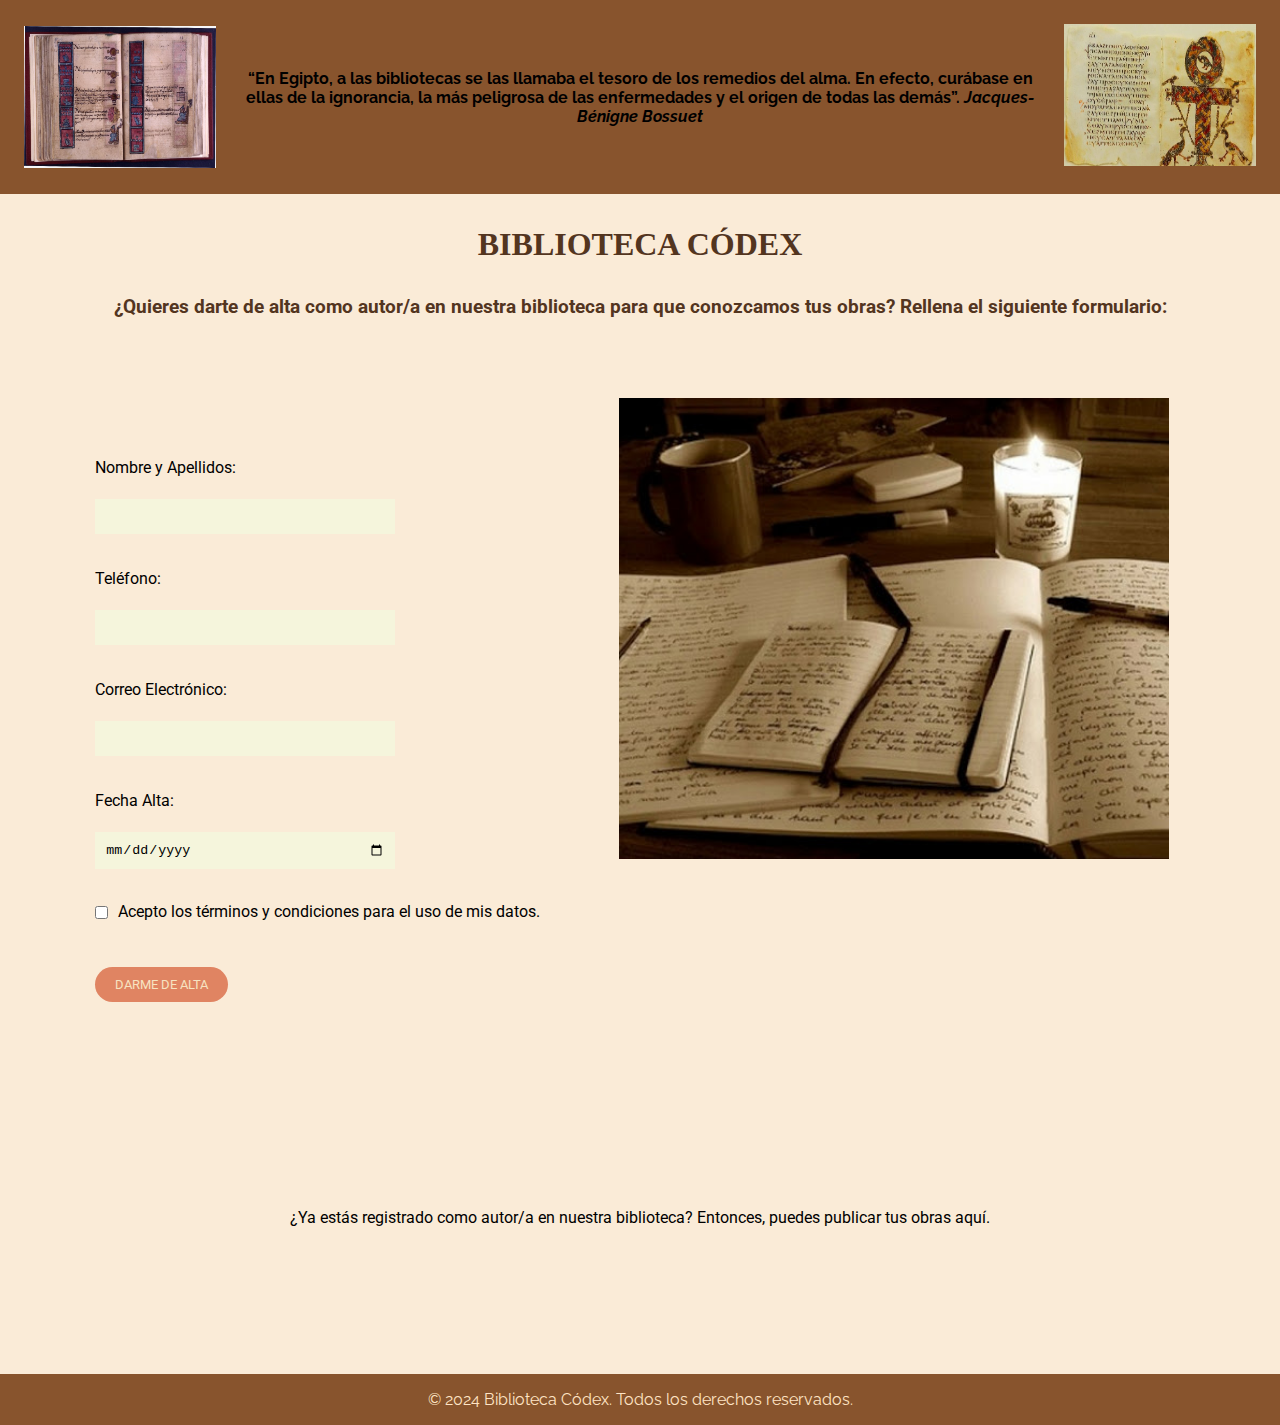
<file: target/classes/static/html/autor.html>
<!DOCTYPE html>
<!--
Click nbfs://nbhost/SystemFileSystem/Templates/Licenses/license-default.txt to change this license
Click nbfs://nbhost/SystemFileSystem/Templates/Other/html.html to edit this template
-->
<html>
<!-- Autora página web: Núria Marzo Marquès -->
<head>
    <meta charset="UTF-8">
    <meta name="viewport" content="width=device-width, initial-scale=1.0">
    <title>Biblioteca Códex</title>
    <link rel="stylesheet" href="../css/autor.css">
    <link href="https://fonts.googleapis.com/css2?family=Raleway:ital,wght@0,100..900;1,100..900&display=swap"
        rel="stylesheet">
    <link rel="preconnect" href="https://fonts.googleapis.com">
<link rel="preconnect" href="https://fonts.gstatic.com" crossorigin>
<link href="https://fonts.googleapis.com/css2?family=Roboto:ital,wght@0,100;0,300;0,400;0,500;0,700;0,900;1,100;1,300;1,400;1,500;1,700;1,900&display=swap" rel="stylesheet">

</head>


<body>
    <!--ENCABEZADO-->
    <header>

        <div class="encabezado">
            <img class="imghome" src="../img/codex.jpg" alt="foto códex">
            <h3 class="quote">
                <a href="../index.html">“En Egipto, a las bibliotecas se las llamaba el tesoro de los remedios del alma. En
                efecto, curábase
                en ellas de la ignorancia, la más peligrosa de las enfermedades y el origen de todas las demás”.
                <i>Jacques-Bénigne Bossuet</i></a>
            </h3>
            <a href="../index.html"><img class="imghome" src="../img/codex2.jpg" alt="foto códex 2"></a>


        </div>
    </header>


    <!--MAIN-->

    <h1 class="titulo"><strong>BIBLIOTECA CÓDEX</strong> </h1>
    <h2 class="usuarioAlta">¿Quieres darte de alta como autor/a en nuestra biblioteca para que conozcamos tus obras? Rellena el siguiente formulario:</h2>
    <main>
        <div class="cuerpoAutor">
            <div id="formularioAltaAutor">
                <form onsubmit="darAltaAutor(event)">
                    <div class="form-group">
                        <label for="nombre_autor">Nombre y Apellidos:</label>
                        <input type="text" id="nombre_autor" name="nombre_autor" required>
                    </div>
                    <div class="form-group">
                        <label for="telefono_autor">Teléfono:</label>
                        <input type="text" id="telefono_autor" name="telefono_autor" required>
                    </div>
                    <div class="form-group">
                        <label for="correo_autor">Correo Electrónico:</label>
                        <input type="text" id="correo_autor" name="correo_autor" required>
                    </div>
                    <div class="form-group">
                        <label for="fecha_alta_autor">Fecha Alta:</label>
                        <input type="date" id="fecha_alta_autor" name="fecha_alta_autor" required>
                    </div>
                    <div class="checkbox-container">
                        <input type="checkbox" id="acceptTerms" name="acceptTerms">
                        <label for="acceptTerms">Acepto los términos y condiciones para el uso de mis datos.</label>
                    </div>
                    <button type="submit">DARME DE ALTA</button>
                </form>
            </div>
            <img class="escritor" src="../img/escritor.jpg" alt="Escritor">
        </div>
        <div>
            <p class="usuarioRegistrado">
            
            <a href="../html/libros.html" > ¿Ya estás registrado como autor/a en nuestra biblioteca? Entonces, puedes publicar tus obras aquí.</a>
            </p>
            
        </div>
        <br>
    </main>
    <!--FOOTER-->
    <footer>
        <p>&copy; 2024 Biblioteca Códex. Todos los derechos reservados.</p>



    </footer>

    <script src="../js/script.js"></script>
</body>

</html>
</file>
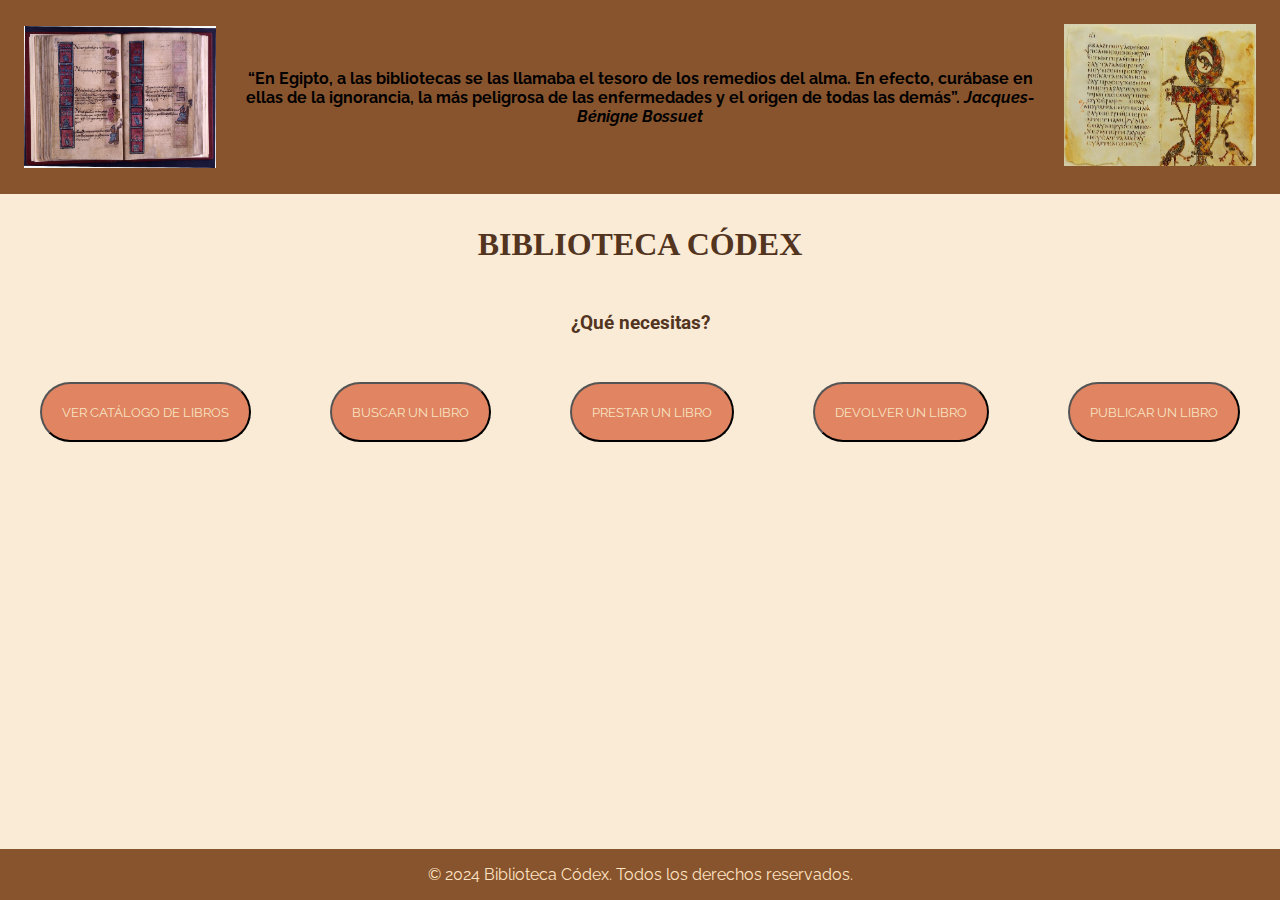
<file: target/classes/static/html/libros.html>
<!DOCTYPE html>
<html>
<!-- Autora página web: Núria Marzo Marquès -->

<head>
    <meta charset="UTF-8">
    <meta name="viewport" content="width=device-width, initial-scale=1.0">
    <title>Biblioteca Códex</title>
    <link rel="stylesheet" href="../css/libros.css">
    <link href="https://fonts.googleapis.com/css2?family=Raleway:ital,wght@0,100..900;1,100..900&display=swap"
        rel="stylesheet">
    <link rel="preconnect" href="https://fonts.googleapis.com">
    <link rel="preconnect" href="https://fonts.gstatic.com" crossorigin>
    <link
        href="https://fonts.googleapis.com/css2?family=Roboto:ital,wght@0,100;0,300;0,400;0,500;0,700;0,900;1,100;1,300;1,400;1,500;1,700;1,900&display=swap"
        rel="stylesheet">
</head>

<body>
    <header>
        <div class="encabezado">
            <img class="imghome" src="../img/codex.jpg" alt="foto códex">
            <h3 class="quote">
                <a href="../index.html">“En Egipto, a las bibliotecas se las llamaba el tesoro de los remedios del alma.
                    En
                    efecto, curábase
                    en ellas de la ignorancia, la más peligrosa de las enfermedades y el origen de todas las demás”.
                    <i>Jacques-Bénigne Bossuet</i></a>
            </h3>
            <a href="../index.html"><img class="imghome" src="../img/codex2.jpg" alt="foto códex 2"></a>
        </div>
    </header>

    <h1 class="titulo"><strong>BIBLIOTECA CÓDEX</strong></h1>
    <h2 class="actividadlibro">¿Qué necesitas?</h2>
    <main>
        <div class="libros" id="libros">
            <button onclick="catalogoShow()">
                <p>VER CATÁLOGO DE LIBROS</p>
            </button>
            <button onclick="mostrarBuscadorLibro()">
                <p>BUSCAR UN LIBRO</p>
            </button>
            <button onclick="mostrarFormularioPrestar()">
                <p>PRESTAR UN LIBRO</p>
            </button>
            <button onclick="mostrarFormularioDevolver()">
                <p>DEVOLVER UN LIBRO</p>
            </button>
            <button onclick="mostrarPublicarLibro()">
                <p>PUBLICAR UN LIBRO</p>
            </button>

        </div>
        <br>
        <div class="buscador" id="buscador" style="display:none;">
            <h3>Buscador de libros:</h3>
            <input type="text" id="searchInput" placeholder="Ingresa el título del libro">
            <button class="botonBuscador" onclick="buscarLibro()">BUSCAR LIBRO</button>
            <div id="searchResults"></div>
        </div>
        <div class="libroshow" id="libroshow">
            <div id="catalogoLibros">
                <!-- Aquí se insertarán los detalles de los libros con el get desde la base de datos-->
            </div>
            <button id="cerrarCatalogo">CERRAR CATÁLOGO</button>
        </div>
        <br>
        <div class="formularios">
            <div id="formularioPrestar" style="display:none;">
                <form onsubmit="prestarLibro(event)">
                    <div class="form-group">
                        <label for="nombre_usuario_prestar">Nombre y Apellidos:</label>
                        <input type="text" id="nombre_usuario_prestar" name="nombre_usuario_prestar" required><br>
                    </div>
                    <div class="form-group">
                        <label for="titulo_prestar">Título del Libro:</label>
                        <input type="text" id="titulo_prestar" name="titulo_prestar" required><br>
                    </div>
                    <div class="form-group">
                        <label for="telefono_prestar">Teléfono:</label>
                        <input type="text" id="telefono_prestar" name="telefono_prestar" required><br>
                    </div>
                    <div class="form-group">
                        <label for="fecha_prestamo">Fecha de Préstamo:</label>
                        <input type="date" id="fecha_prestamo" name="fecha_prestamo" required><br>
                    </div>
                    <button class="botonactividad" type="submit">PRESTAR LIBRO</button>
                </form>
            </div>
            <br>
            <div id="formularioDevolver" style="display:none;">
                <form onsubmit="devolverLibro(event)">
                    <div class="form-group">
                        <label for="nombre_usuario_devolver">Nombre y Apellidos:</label>
                        <input type="text" id="nombre_usuario_devolver" name="nombre_usuario_devolver" required><br>
                    </div>
                    <div class="form-group">
                        <label for="titulo_devolver">Título del Libro:</label>
                        <input type="text" id="titulo_devolver" name="titulo_devolver" required><br>
                    </div>
                    <div class="form-group">
                        <label for="telefono_devolver">Teléfono:</label>
                        <input type="text" id="telefono_devolver" name="telefono_devolver" required><br>
                    </div>
                    <div class="form-group">
                        <label for="fecha_devolucion">Fecha Devolución:</label>
                        <input type="date" id="fecha_devolucion" name="fecha_devolucion" required><br>
                    </div>
                    <button class="botonactividad" type="submit">DEVOLVER LIBRO</button>
                </form>
            </div>
            <div id="formularioPublicarLibro" style="display:none;">
                <form onsubmit="publicarLibro(event)">
                    <div class="form-group">
                        <label for="titulo">Título del libro:</label>
                        <input type="text" id="titulo" name="titulo" required><br>
                    </div>
                    <div class="form-group">
                        <label for="autor">Autor del libro:</label>
                        <input type="text" id="autor" name="autor" required><br>
                    </div>
                    <div class="form-group">
                        <label for="fecha_publicacion">Fecha Publicación:</label>
                        <input type="date" id="fecha_publicacion" name="fecha_publicacion" required><br>
                    </div>
                    <div class="form-group">
                        <label for="genero">Género Literario:</label>
                        <input type="text" id="genero" name="genero" required><br>
                    </div>
                    <button class="botonactividad" type="submit">PUBLICAR LIBRO</button>
                </form>
            </div>
        </div>
        <br>

    </main>
    <footer>
        <p>&copy; 2024 Biblioteca Códex. Todos los derechos reservados.</p>
    </footer>
    <script src="../js/script.js"></script>
</body>

</html>
</file>
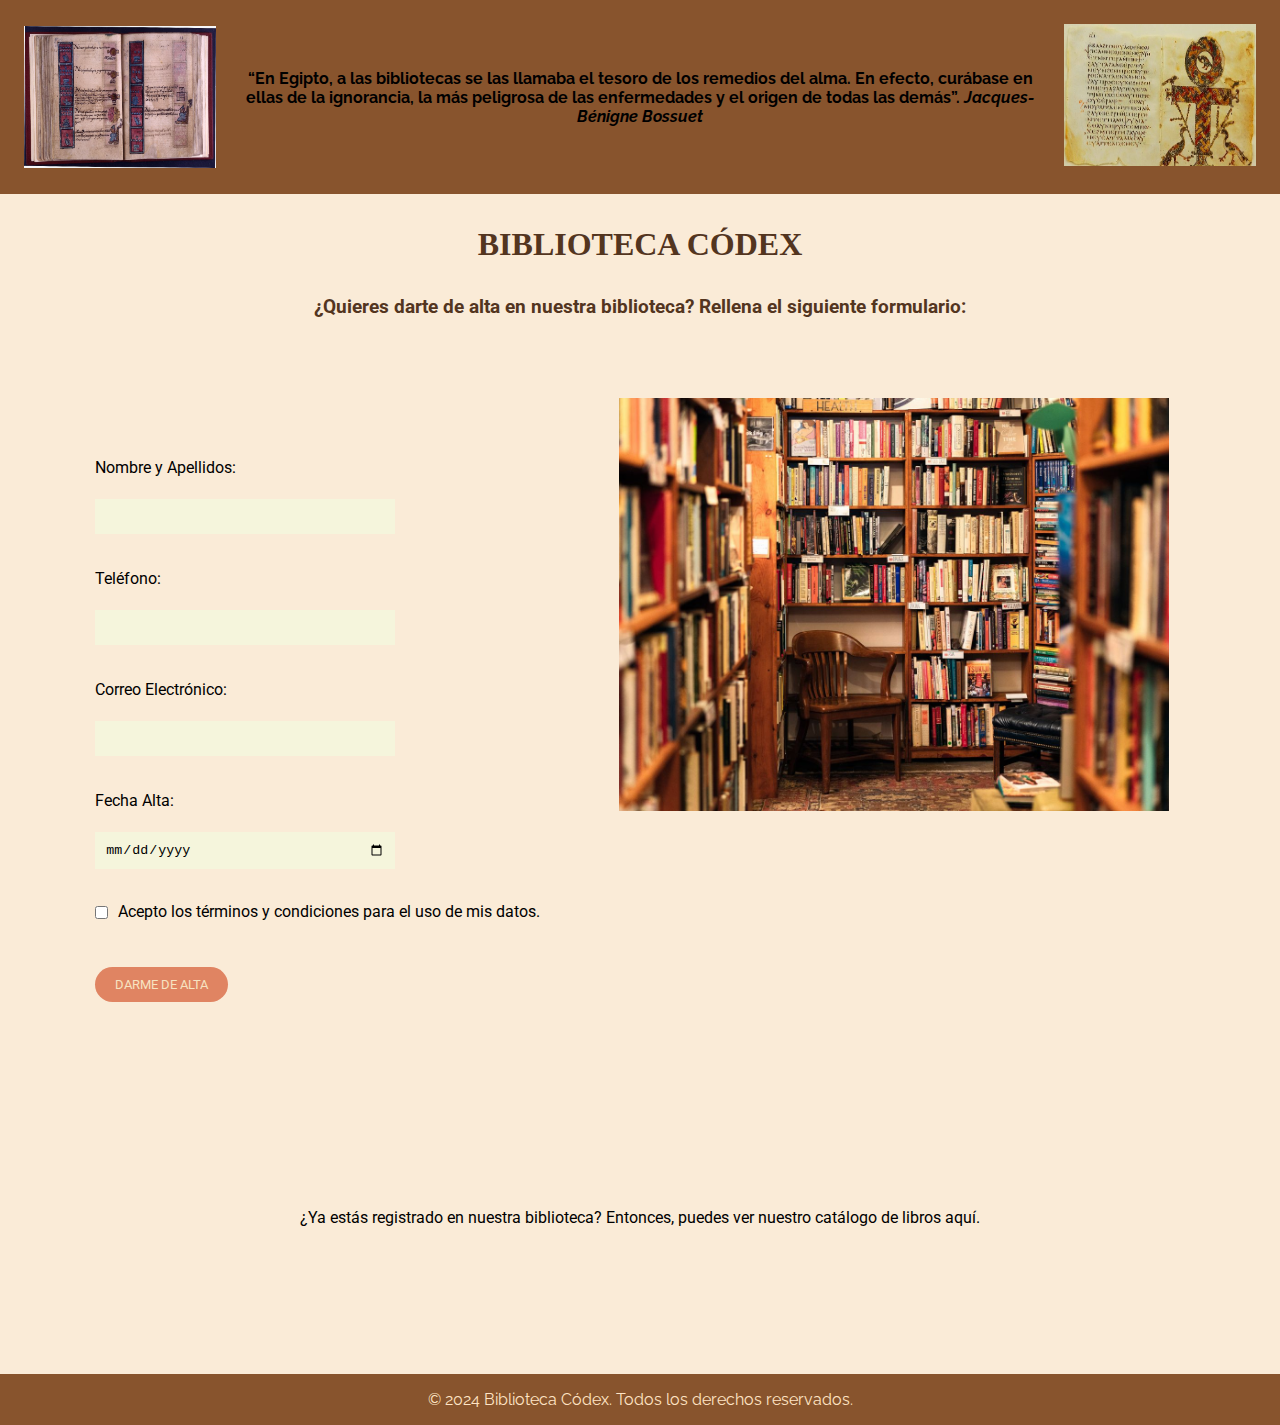
<file: target/classes/static/html/usuario.html>
<!DOCTYPE html>
<!--
Click nbfs://nbhost/SystemFileSystem/Templates/Licenses/license-default.txt to change this license
Click nbfs://nbhost/SystemFileSystem/Templates/Other/html.html to edit this template
-->
<html>
<!-- Autora página web: Núria Marzo Marquès -->
<head>
    <meta charset="UTF-8">
    <meta name="viewport" content="width=device-width, initial-scale=1.0">
    <title>Biblioteca Códex</title>
    <link rel="stylesheet" href="../css/usuario.css">
    <link href="https://fonts.googleapis.com/css2?family=Raleway:ital,wght@0,100..900;1,100..900&display=swap"
        rel="stylesheet">
    <link rel="preconnect" href="https://fonts.googleapis.com">
<link rel="preconnect" href="https://fonts.gstatic.com" crossorigin>
<link href="https://fonts.googleapis.com/css2?family=Roboto:ital,wght@0,100;0,300;0,400;0,500;0,700;0,900;1,100;1,300;1,400;1,500;1,700;1,900&display=swap" rel="stylesheet">

</head>


<body>
    <!--ENCABEZADO-->
    <header>

        <div class="encabezado">
           <img class="imghome" src="../img/codex.jpg" alt="foto códex">
            <h3 class="quote">
                <a href="../index.html">“En Egipto, a las bibliotecas se las llamaba el tesoro de los remedios del alma. En
                efecto, curábase
                en ellas de la ignorancia, la más peligrosa de las enfermedades y el origen de todas las demás”.
                <i>Jacques-Bénigne Bossuet</i></a>
            </h3>
            <a href="../index.html"><img class="imghome" src="../img/codex2.jpg" alt="foto códex 2"></a>


        </div>
    </header>


    <!--MAIN-->

    <h1 class="titulo"><strong>BIBLIOTECA CÓDEX</strong> </h1>
    <h2 class="usuarioAlta">¿Quieres darte de alta en nuestra biblioteca? Rellena el siguiente formulario:</h2>
    <main>
        <div class="cuerpo">
            <div id="formularioAlta">
                <form onsubmit="darAlta(event)">
                    <div class="form-group">
                        <label for="nombre_usuario">Nombre y Apellidos:</label>
                        <input type="text" id="nombre_usuario" name="nombre_usuario" required>
                    </div>
                    <div class="form-group">
                        <label for="telefono">Teléfono:</label>
                        <input type="text" id="telefono" name="telefono" required>
                    </div>
                    <div class="form-group">
                        <label for="correo">Correo Electrónico:</label>
                        <input type="text" id="correo" name="correo" required>
                    </div>
                    <div class="form-group">
                        <label for="fecha_alta">Fecha Alta:</label>
                        <input type="date" id="fecha_alta" name="fecha_alta" required>
                    </div>
                    <div class="checkbox-container">
                        <input type="checkbox" id="acceptTerms" name="acceptTerms">
                        <label for="acceptTerms">Acepto los términos y condiciones para el uso de mis datos.</label>
                    </div>
                    <button type="submit">DARME DE ALTA</button>
                </form>
            </div>
            <img class="estanteria" src="../img/estanteria.jpg" alt="Estantería">
        </div>
        <div>
            <p class="usuarioRegistrado">
            
            <a href="../html/libros.html" > ¿Ya estás registrado en nuestra biblioteca? Entonces, puedes ver nuestro catálogo de libros aquí.</a>
            </p>
        </div>
        <br>
    </main>
    <!--FOOTER-->
    <footer>
        <p>&copy; 2024 Biblioteca Códex. Todos los derechos reservados.</p>



    </footer>

    <script src="../js/script.js"></script>
</body>

</html>
</file>
<file: target/classes/static/css/autor.css>
/*Autora página web: Núria Marzo Marquès*/

* {
    padding: 0;
    margin: 0;
    box-sizing: border-box;

}


body {
    background-color: antiquewhite;
    font-family: 'Raleway', sans-serif;


}

a {
    color: black;
    text-decoration: none;

}


a:visited {
    color: black;
    text-decoration: none;

}

a:hover {
    text-decoration: none;
    color: black;

}


/*ENCABEZADO*/

.encabezado {
    padding: 1rem;
    display: flex;
    justify-content: space-around;
    align-items: center;
    background-color: rgb(136, 84, 45);
}

.imghome {
    padding: 0.25rem;
    margin: 0.25rem;
    width: 200px;
    height: 150px;
}

.quote {
    margin: 1rem;
    color: moccasin;
    font-size: medium;
    text-align: center;

}


/*MAIN*/





.titulo {
    font-size: 2em;
    font-family: rol;
    display: flex;
    justify-content: center;
    margin: 2rem 0;
    color: rgb(83, 53, 31);

}

.roboto-regular {
    font-family: "Roboto", sans-serif;
    font-weight: 400;
    font-style: normal;
}


.usuarioAlta {
    font-size: 1.2em;
    font-family: "Roboto";
    display: flex;
    text-align: center;
    justify-content: center;
    margin: 2rem 0;
    color: rgb(83, 53, 31);

}



button {
    padding: 10px 20px;
    margin-top: 1rem;
    margin-bottom: 3rem;
    border-radius: 30px;
    background-color: rgb(224, 132, 98);
    color: rgb(247, 227, 193);
    border: none;
    cursor: pointer;
    font-family: 'Roboto', sans-serif;
}

.cuerpoAutor {
    padding: 2rem;
    margin: 2rem;
    display: flex;
    flex-wrap: wrap;
    text-align: justify;
    justify-content: space-around;
    align-items: flex-start;

}


.escritor {
    margin: 1rem;
    width: 100%;
    max-width: 550px;
    height: auto;
}

#formularioAltaAutor {
    margin: 2rem 0;
    display: flex;
    flex-direction: column;
    line-height: 3em;
    font-family: "Roboto";

}




form {

    margin: 30px 0;

}


input {
    padding: 10px;
    border: none;
    background: beige;

}

.form-group {
    margin-bottom: 15px;
}

.form-group label {
    display: inline-block;
    width: 150px;
    text-align: left;
    margin-right: 10px;
}

.form-group input {
    width: 100%;
    max-width: 300px;
}

.usuarioRegistrado {
    margin-top: 1.5rem;
    margin-bottom: 6rem;
    padding: 2rem;
    display: flex;
    justify-content: center;
    font-family: "Roboto";
    text-align: center;

}

.checkbox-container {
    display: flex;
    align-items: center;
    margin-bottom: 15px;
}

.checkbox-container input[type="checkbox"] {
    margin-right: 10px;
}

/*FOOTER*/


footer {
    padding: 1rem;
    background-color: rgb(136, 84, 45);
    color: bisque;
    display: flex;
    justify-content: center;
    align-items: center;
    text-align: center;
    width: 100%;
    bottom: 0;
}

/* MEDIA QUERIES */
@media (max-width: 768px) {
    .imghome {
        display: none;
    }

    .quote {
        font-size: small;
    }

    .titulo {
        font-size: 1.5em;
    }

    .usuarioAlta {
        font-size: 1em;
    }

    .cuerpoAutor {
        flex-direction: column;
        align-items: center;
    }

    .form-group label {
        width: 100%;
        text-align: left;
        margin: 0 0 5px;
    }

    .form-group input {
        width: 100%;
    }

    .checkbox-container {
        display: flex;
        text-align: left;
    }


    button {
        margin-left: 0;
    }
}

@media (max-width: 480px) {
    .imghome {
        display: none;
    }

    .quote {
        font-size: x-small;
    }

    .titulo {
        font-size: 1.2em;
    }

    .usuarioAlta {
        font-size: 0.8em;
    }

    .checkbox-container {
        display: flex;
        text-align: left;
    }

    button {
        padding: 10px;
    }

    footer {
        font-size: small;
    }
}
</file>
<file: target/classes/static/css/libros.css>
/*Autora página web: Núria Marzo Marquès*/

* {
    padding: 0;
    margin: 0;
    box-sizing: border-box;

}


body {
    background-color: antiquewhite;
    font-family: 'Raleway', sans-serif;


}

a {
    color: black;
    text-decoration: none;
}


a:visited {
    color: black;
    text-decoration: none;
}

a:hover {
    text-decoration: none;
    color: black;

}


/*ENCABEZADO*/

.encabezado {
    padding: 1rem;
    display: flex;
    justify-content: space-around;
    align-items: center;
    background-color: rgb(136, 84, 45);
}

.imghome {
    padding: 0.25rem;
    margin: 0.25rem;
    width: 200px;
    height: 150px;
}

.quote {
    margin: 1rem;
    color: moccasin;
    font-size: medium;
    text-align: center;

}


/*MAIN*/

.roboto-light {
    font-family: "Roboto", sans-serif;
    font-weight: 300;
    font-style: normal;
}

.titulo {
    font-size: 2em;
    font-family: rol;
    display: flex;
    justify-content: center;
    margin: 2rem 0;
    color: rgb(83, 53, 31);

}

.actividadlibro {
    font-size: 1.2em;
    font-family: "Roboto";
    display: flex;
    text-align: center;
    justify-content: center;
    margin: 3rem 0;
    color: rgb(83, 53, 31);

}

.libros {
    margin-top: 3rem;
    display: flex;
    justify-content: space-around;
    align-items: center;
    text-align: center;
}

/*Todos los botones en general*/
button {
    padding: 20px;
    margin-bottom: 3rem;
    border-radius: 30px;
    background-color: rgb(224, 132, 98);
    color: rgb(247, 227, 193);
    font-family: 'Raleway', sans-serif;

}

.formularios {
    display: flex;
    flex-direction: column;
    justify-content: center;
    align-items: center;
}

.botonactividad {
    padding: 20px;
    margin-bottom: 3rem;
    margin-left: 12rem;
    border-radius: 30px;
    background-color: rgb(224, 132, 98);
    color: rgb(247, 227, 193);
    font-family: 'Raleway', sans-serif;
    border: none;
    cursor: pointer;

}



.libroshow {

    display: none;
    margin: 1rem;
    padding: 1rem;
    margin-left: 4rem;
    margin-bottom: 4rem;
    flex-direction: column;
    line-height: 2em;
    font-family: "Roboto";
}




#formularioPrestar {
    display: none;
    margin-top: 1rem;
    margin-bottom: 2rem;
    margin-left: 4rem;
    padding: 1rem;
    display: flex;
    justify-content: center;
    flex-direction: column;
    line-height: 3em;
    font-family: "Roboto";

}


#formularioDevolver {
    display: none;
    margin-top: 1rem;
    margin-bottom: 2rem;
    margin-left: 4rem;
    padding: 1rem;
    display: flex;
    justify-content: center;
    flex-direction: column;
    line-height: 3em;
    font-family: "Roboto";

}

#formularioPublicarLibro {
    display: none;
    margin-top: 1rem;
    margin-bottom: 2rem;
    margin-left: 4rem;
    padding: 1rem;
    display: flex;
    justify-content: center;
    flex-direction: column;
    line-height: 3em;
    font-family: "Roboto";

}

form {

    margin: 30px 0;

}


input {
    border: none;
    background: beige;
    padding: 10px;
    margin: 5px 0;

}

.form-group {
    margin-bottom: 15px;
}

.form-group label {
    display: inline-block;
    width: 150px;
    text-align: left;
    margin-right: 10px;
}

.form-group input {
    width: 300px;
}

#buscador.buscador {
    display: flex;
    justify-content: center;
    flex-direction: column;
    align-items: center;
    margin: 10px;
    
    
}

.buscador input[type="text"] {
     display: flex;
    justify-content: center;
    flex-direction: column;
    align-items: center;
    width: 300px;
    padding: 15px;
    margin:2em;
}



#searchResults {
    margin-top: 6px;
     display: flex;
    justify-content: center;
    flex-direction: column;
    align-items: center;
}

.botonBuscador{
    background-color: rgb(224, 132, 98);
    color: rgb(247, 227, 193);
    font-family: 'Raleway', sans-serif;
    border: none;
    cursor: pointer;

}

/*FOOTER*/


footer {
    padding: 1rem;
    font-family: 'Raleway', sans-serif;
    background-color: rgb(136, 84, 45);
    color: bisque;
    display: flex;
    justify-content: space-around;
    align-items: center;
    text-align: center;
    position: fixed;
    width: 100%;
    bottom: 0;
}

/* MEDIA QUERIES */
@media (max-width: 768px) {

    #formularioPrestar,
    #formularioPublicarLibro,
    #formularioDevolver {

        margin-left: 0;
    }

    .imghome {
        display: none;
    }

    .quote {
        font-size: small;
    }

    .titulo {
        font-size: 1.5em;
    }

    .actividadlibro {
        font-size: 1.2em;
    }

    .libros {
        display: flex;
        flex-direction: column;
        justify-content: center;
        align-items: center;
        text-align: center;
    }

    .form-group label {
        width: 100%;
        text-align: left;
        margin: 0 0 5px;
    }

    .form-group input {
        width: 100%;
    }

    button {
        margin-left: 0;
    }



    .botonactividad {
        display: flex;
        flex-direction: column;
        justify-content: center;
        align-items: center;
        text-align: center;
        margin-left: 0;
    }

    footer {
        font-size: small;
    }
}

@media (max-width: 480px) {
    .imghome {
        display: none;
    }

    .quote {
        font-size: x-small;
    }

    .titulo {
        font-size: 1.2em;
    }

    button {
        padding: 10px;
    }

    .libros {
        display: flex;
        flex-direction: column;
        justify-content: center;
        align-items: center;
        text-align: center;
    }

    #formularioPrestar,
    #formularioPublicarLibro,
    #formularioDevolver {

        margin-left: 0;
    }


    .botonactividad {
        display: flex;
        flex-direction: column;
        justify-content: center;
        align-items: center;
        text-align: center;
        margin-left: 0;

    }

    footer {
        font-size: small;
    }
}
</file>
<file: target/classes/static/css/usuario.css>
/*Autora página web: Núria Marzo Marquès*/

* {
    padding: 0;
    margin: 0;
    box-sizing: border-box;
}

body {
    background-color: antiquewhite;
    font-family: 'Raleway', sans-serif;
}

a {
    color: black;
    text-decoration: none;
}

a:visited {
    color: black;
    text-decoration: none;
}

a:hover {
    text-decoration: none;
    color: black;
}

/*ENCABEZADO*/
.encabezado {
    padding: 1rem;
    display: flex;
    justify-content: space-around;
    align-items: center;
    background-color: rgb(136, 84, 45);

}

.imghome {
    padding: 0.25rem;
    margin: 0.25rem;
    width: 200px;
    height: 150px;
}

.quote {
    margin: 1rem;
    color: moccasin;
    font-size: medium;
    text-align: center;
}

/*MAIN*/
.titulo {
    font-size: 2em;
    font-family: rol;
    display: flex;
    justify-content: center;
    margin: 2rem 0;
    color: rgb(83, 53, 31);
}

.roboto-regular {
    font-family: "Roboto", sans-serif;
    font-weight: 400;
    font-style: normal;
}

.usuarioAlta {
    font-size: 1.2em;
    font-family: "Roboto";
    display: flex;
    text-align: center;
    justify-content: center;
    margin: 2rem 0;
    color: rgb(83, 53, 31);
}

button {
    padding: 10px 20px;
    margin-top: 1rem;
    margin-bottom: 3rem;
    border-radius: 30px;
    background-color: rgb(224, 132, 98);
    color: rgb(247, 227, 193);
    border: none;
    cursor: pointer;
    font-family: 'Roboto', sans-serif;
}

.cuerpo {
    padding: 2rem;
    margin: 2rem;
    display: flex;
    flex-wrap: wrap;
    text-align: justify;
    justify-content: space-around;
    align-items: flex-start;
}

.estanteria {
    margin: 1rem;
    width: 100%;
    max-width: 550px;
    height: auto;
}

#formularioAlta {
    margin: 2rem 0;
    display: flex;
    flex-direction: column;
    line-height: 3em;
    font-family: "Roboto";
}

form {
    margin: 30px 0;
}

input {
    padding: 10px;
    border: none;
    background: beige;
}

.form-group {
    margin-bottom: 15px;
}

.form-group label {
    display: inline-block;
    width: 150px;
    text-align: left;
    margin-right: 10px;
}

.form-group input {
    width: 100%;
    max-width: 300px;
}

.usuarioRegistrado {
    margin-top: 1.5rem;
    margin-bottom: 6rem;
    padding: 2rem;
    display: flex;
    justify-content: center;
    font-family: "Roboto";
    text-align: center;

}

.checkbox-container {
    display: flex;
    align-items: center;
    margin-bottom: 15px;
}

.checkbox-container input[type="checkbox"] {
    margin-right: 10px;
}

/*FOOTER*/
footer {
    padding: 1rem;
    background-color: rgb(136, 84, 45);
    color: bisque;
    display: flex;
    justify-content: center;
    align-items: center;
    text-align: center;
    width: 100%;
    bottom: 0;
}

/* MEDIA QUERIES */
@media (max-width: 768px) {
    .imghome {
        display: none;
    }

    .quote {
        font-size: small;
    }

    .titulo {
        font-size: 1.5em;
    }

    .usuarioAlta {
        font-size: 1em;
    }

    .cuerpo {
        flex-direction: column;
        align-items: center;
    }

    .form-group label {
        width: 100%;
        text-align: left;
        margin: 0 0 5px;
    }

    .form-group input {
        width: 100%;
    }

    .checkbox-container {
        display: flex;
        text-align: left;
    }

    button {
        margin-left: 0;
    }
}

@media (max-width: 480px) {
    .imghome {
        display: none;
    }

    .quote {
        font-size: x-small;
    }

    .titulo {
        font-size: 1.2em;
    }

    .usuarioAlta {
        font-size: 0.8em;
    }

    .checkbox-container {
        display: flex;
        text-align: left;
    }

    button {
        padding: 10px;
    }


    footer {
        font-size: small;
    }
}
</file>
